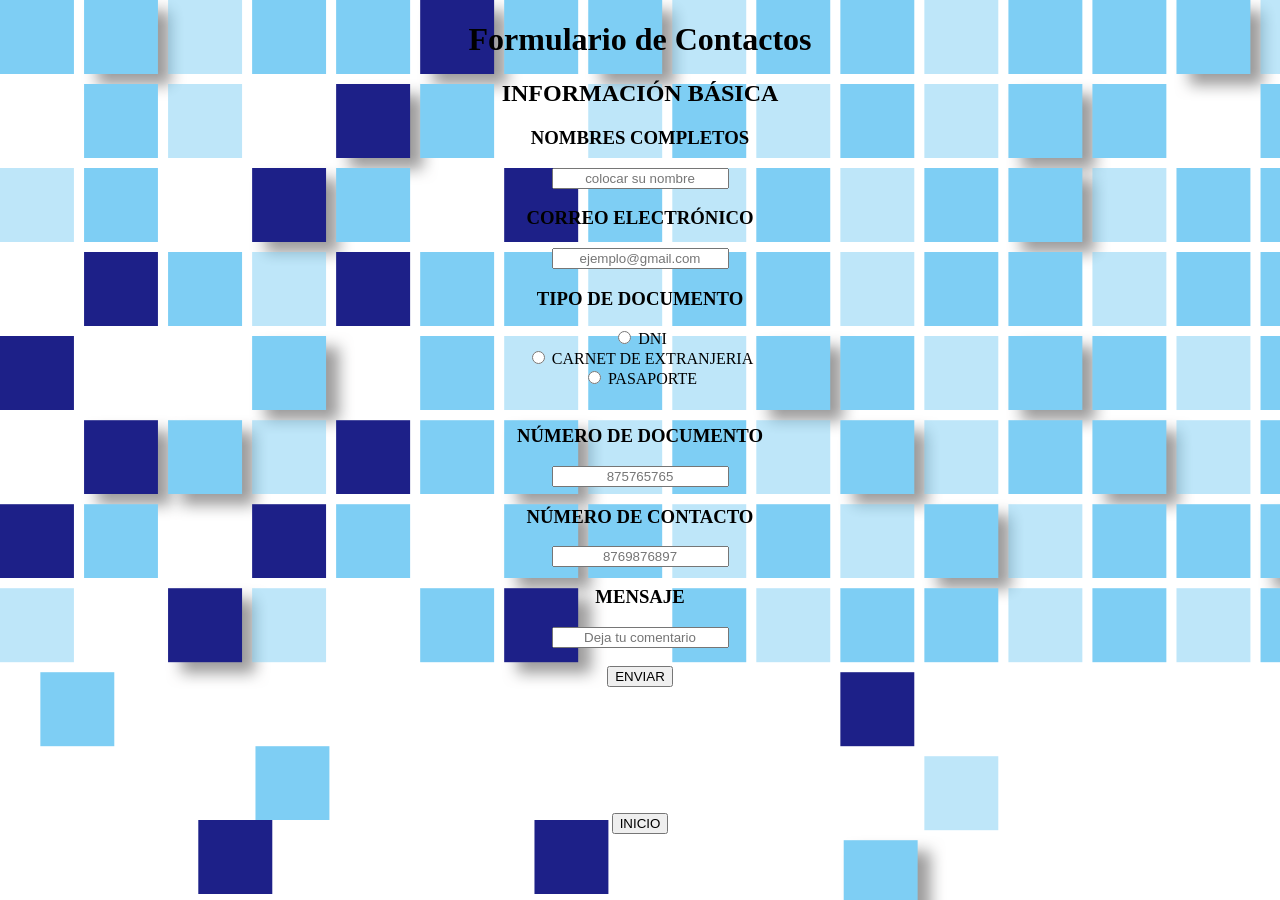
<file: Proyecto Web - Innova AVANCE+/recursos/ventanas/formulario _de_contactos/index.html>
<!DOCTYPE html>
<html>
    <head>
        <title> FORMULARIO DE CONTACTO </title>
    </head>
    <body style="background-image: url(pngwing.com.png); text-align: center;">

        <h1>Formulario de Contactos</h1>
        <h2>INFORMACIÓN BÁSICA</h2>
        <h3>NOMBRES COMPLETOS</h3>
        <input style="text-align: center;" type="tex" name="codigo" id="codigo" placeholder="colocar su nombre">
        <h3>CORREO ELECTRÓNICO</h3>
        <input style="text-align: center;" type="text" name="codigo" id="codigo" placeholder="ejemplo@gmail.com">
        <h3>TIPO DE DOCUMENTO</h3>
        <input type="radio" name="DNI" id="DNI">
        <label for="DNI">DNI</label><br>
        <input type="radio" name="DNI" id="CARNET DE EXTRANJERIA">
        <label for="DNI">CARNET DE EXTRANJERIA</label><br>
        <input type="radio" name="DNI" id="PASAPORT">
        <label for="DNI">PASAPORTE</label>
        <br>
        <br>
        <h3>NÚMERO DE DOCUMENTO</h3>
        <input style="text-align: center;" type="text" name="codigo" id="codigo" placeholder="875765765">
        <h3>NÚMERO DE CONTACTO</h3>
        <input style="text-align: center;" type="text" name="codigo" id="codigo" placeholder="8769876897">
        <h3>MENSAJE</h3>
        <input style="text-align: center;" type="text" name="codigo" id="codigo" placeholder="Deja tu comentario"><br><br>
        <input type="submit" class="boton" value="ENVIAR" method="post"><br><br><br><br><br>
        <a  style="text-align: center;" href="../../../innovacomputer_index.html"> <br><br><br> <input type="submit" class="boton" value="INICIO"></a>
        <div
            position: absolute;
            transform: translate3d(-50%, -50%, 0);
            left: 50%;
            top: 50%;>
            
        </div>
        
        
    </body>
</html>
</file>
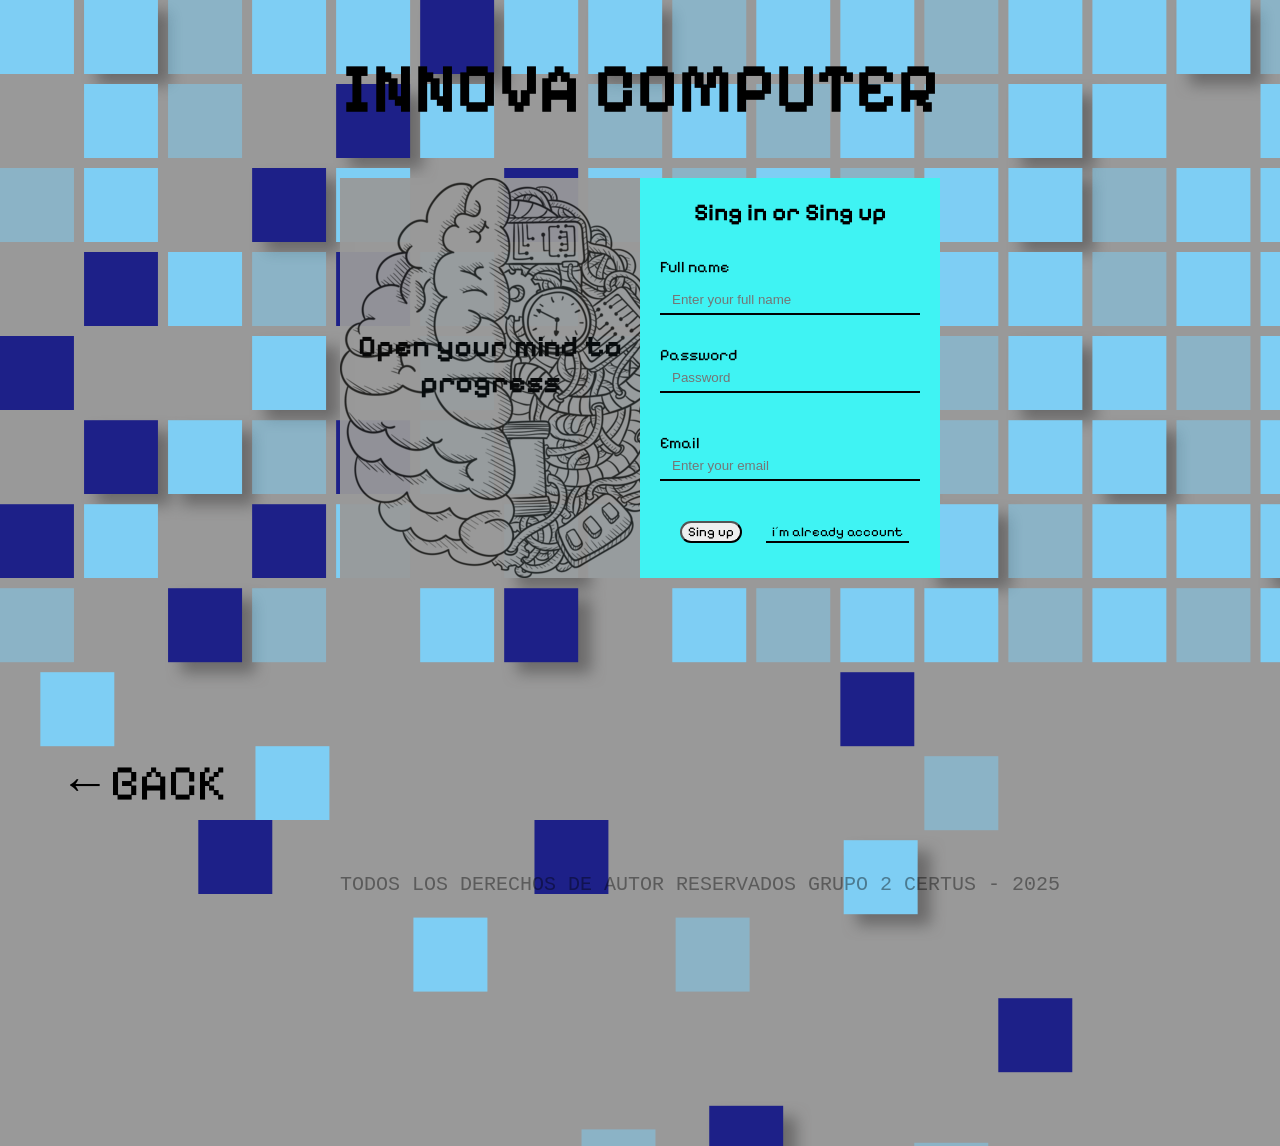
<file: Proyecto Web - Innova AVANCE+/recursos/ventanas/LOGIN/index.html>
<!DOCTYPE html>
<html lang="en">
<head>
    <meta charset="UTF-8">
    <title>LOGIN</title>
    <link rel="preconnect" href="https://fonts.googleapis.com">
<link rel="preconnect" href="https://fonts.gstatic.com" crossorigin>
<link href="https://fonts.googleapis.com/css2?family=Pixelify+Sans:wght@400..700&display=swap" rel="stylesheet">
</head>
<body style="margin: 0; overflow: hidden; background-color: #999; background-image: url(pngwing.com.png);">
    <!--Titulo de la seccion login-->
    <h1 style="text-align: center; font-family: Pixelify Sans; font-size: 70px;">INNOVA COMPUTER</h1>
    <!--Formulario para iniciar sesión-->
        <form method="post" style="background-color: #3FF3F3; width: 300px; height: 400px; position: relative; left: 50%;">
            <!--Sing in or Sing up-->
            <h2 style=" padding-top: 20px; text-align: center; font-family: Pixelify Sans;">Sing in or Sing up</h2>
            <!--input full name-->
            <div style="padding: 10px 20px;">
            <label style="font-family: Pixelify Sans;">Full name
                <input style=" margin-top: 10px; width: 100%; padding: 6px 12px; box-sizing: border-box; border: none; background-color: #3FF3F3; border-bottom: 2px #000 solid;" type="text" id="full_name" placeholder="Enter your full name">
            </label>
            </div>
            <!--input password-->
            <div style="padding: 20px 20px;">
            <label style="font-family: Pixelify Sans;">Password
                <input style="width: 100%; padding: 6px 12px; box-sizing: border-box; border: none; background-color: #3FF3F3; border-bottom: 2px #000 solid;" type="password" id="password" placeholder="Password">
            </label>
            </div>
            <!--input email-->
            <div style="padding: 20px 20px; ">
            <label style="font-family: Pixelify Sans;">Email
                <input style="width: 100%; padding: 6px 12px; box-sizing: border-box; border: none; background-color: #3FF3F3; border-bottom: 2px #000 solid;" type="email" id="email" placeholder="Enter your email">
            </label>
            </div>
            <!--boton Sing up-->
            <div style="padding: 20px 20px;">
                <button style="border-radius: 20px; margin-left: 20px; font-family: Pixelify Sans;">Sing up</button>
                <!--boton i´m already account-->
                <button style="border: none; background-color: #3FF3F3; margin-left: 20px; font-family: Pixelify Sans; border-bottom: 2px solid #000;">i´m already account</button>
            </div>
        </form>
        <!--imagen con mensaje motivador-->
        <div style="background-color: #999; margin: auto; width: 300px; height: 400px; position: relative; top: -425px; right: 150px; background-image: url(cerebro.png); opacity: 94%;">
            <h2 style="font-family: Pixelify Sans; text-align: center; padding-top: 50%; font-size: 30px;">Open your mind to progress</h2>
        </div>
        <div style="position: relative; top: 
        -250px; left: 60px; font-family: Pixelify Sans; font-size: 50px;">
            <a href="../../../innovacomputer_index.html" style="color: black; text-decoration: none;">←BACK</a>
    </body>
    <br>
    <br>
    <footer style="opacity: 40%; text-align: center; font-family: 'Courier New', Courier, monospace; font-size: 40%;">
            TODOS LOS DERECHOS DE AUTOR RESERVADOS GRUPO 2 CERTUS - 2025 
    </footer>
</html>
</file>
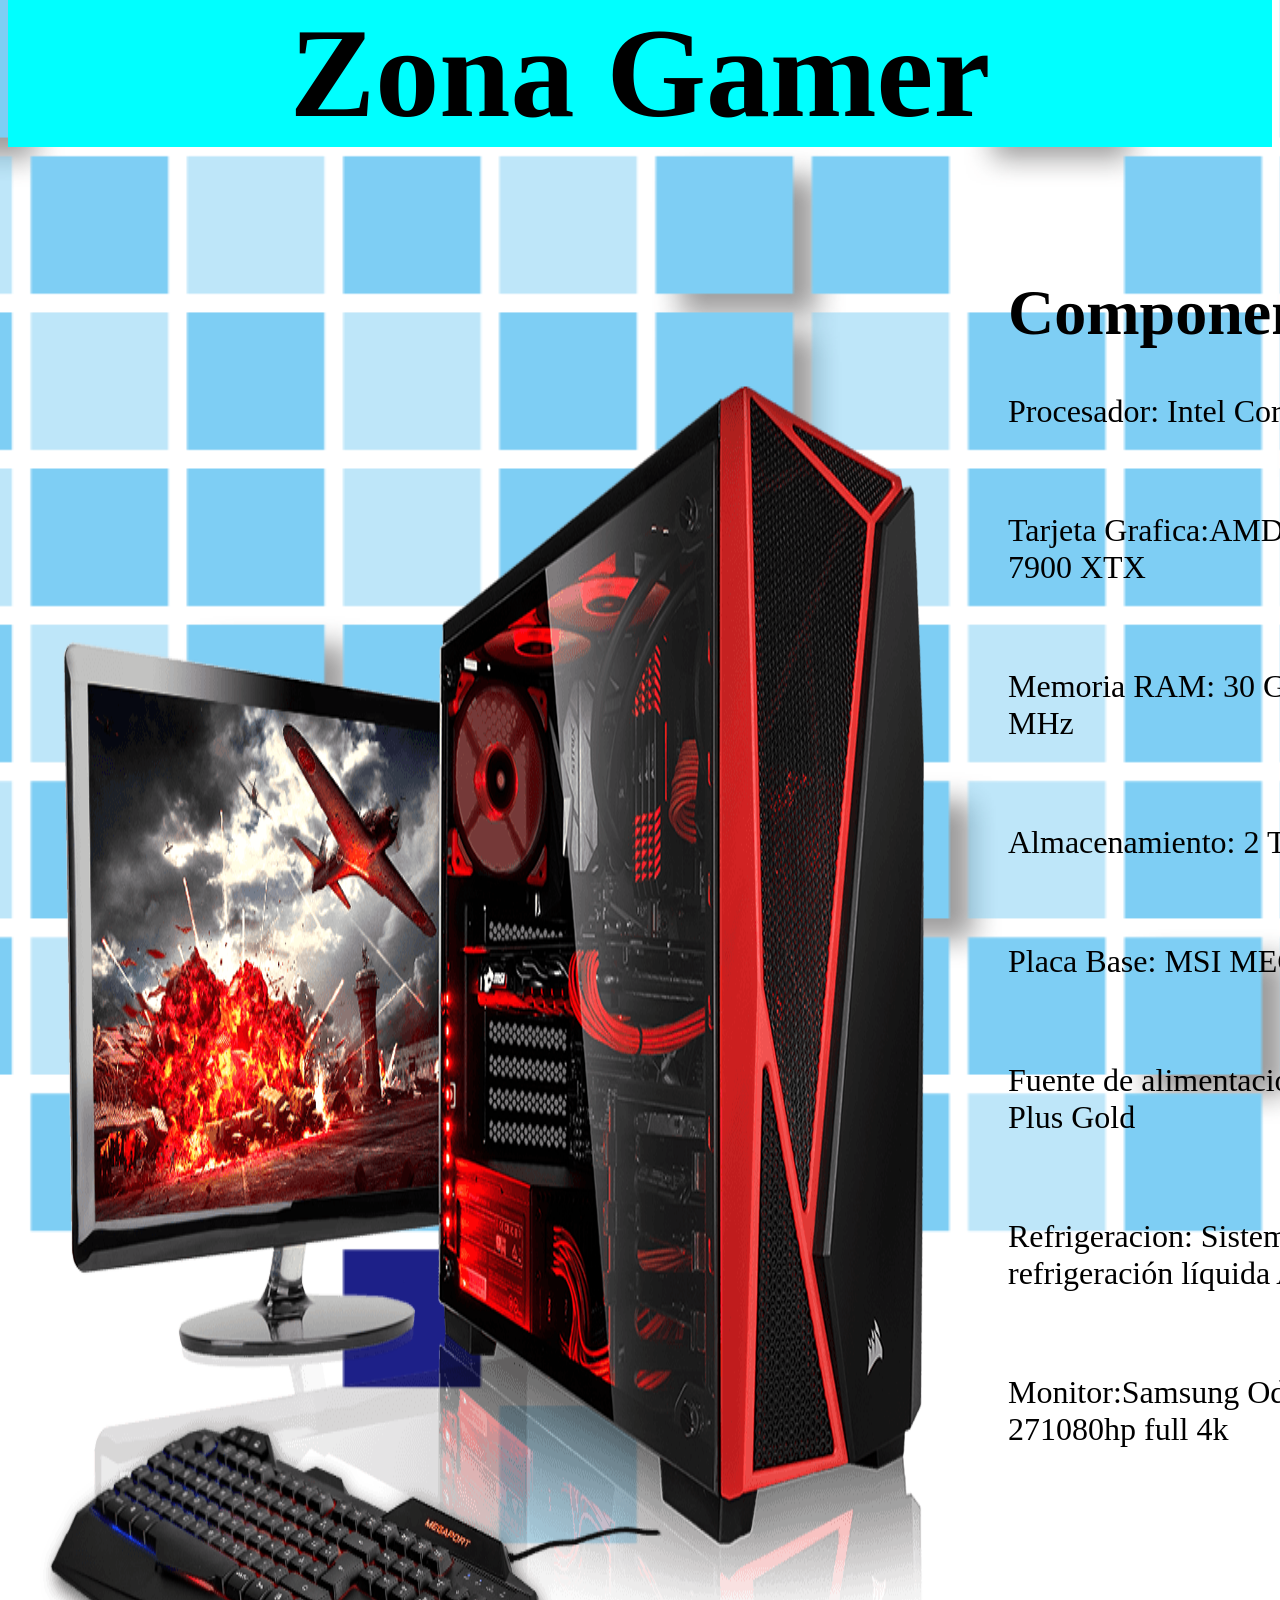
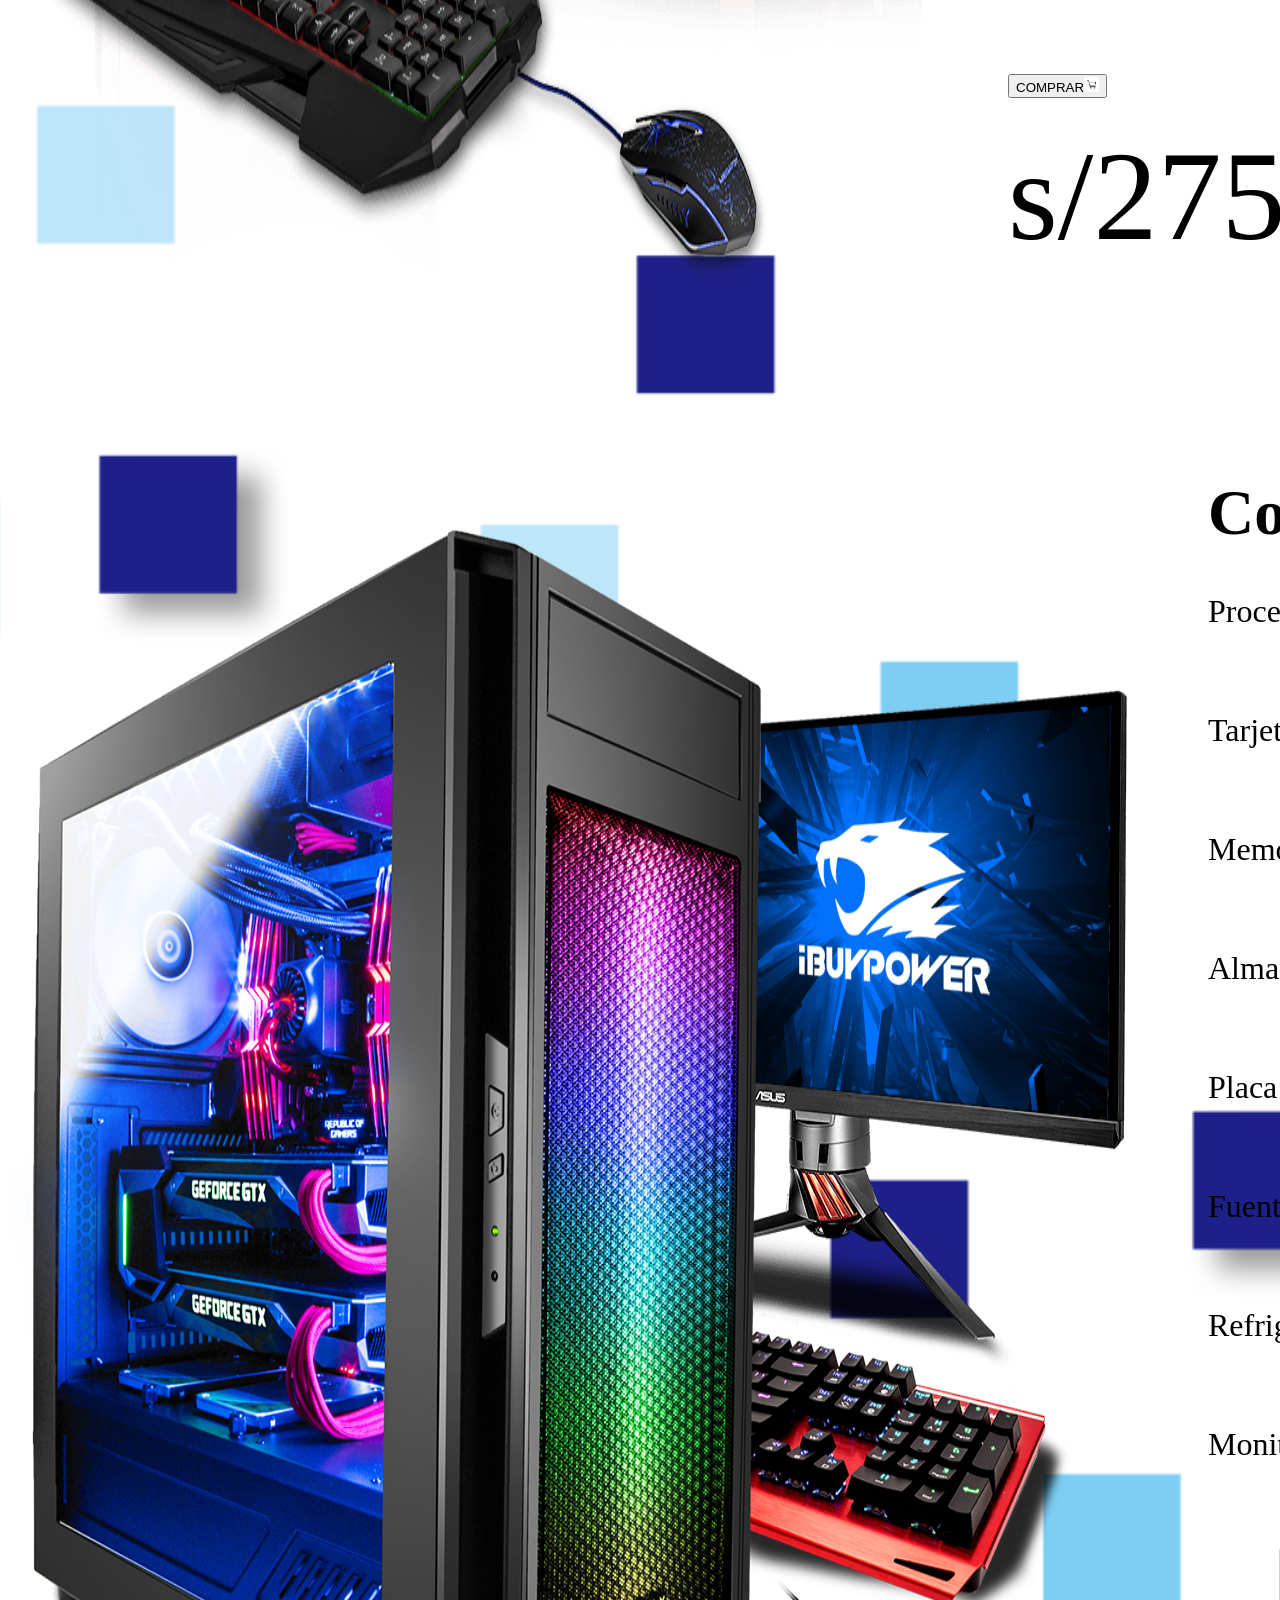
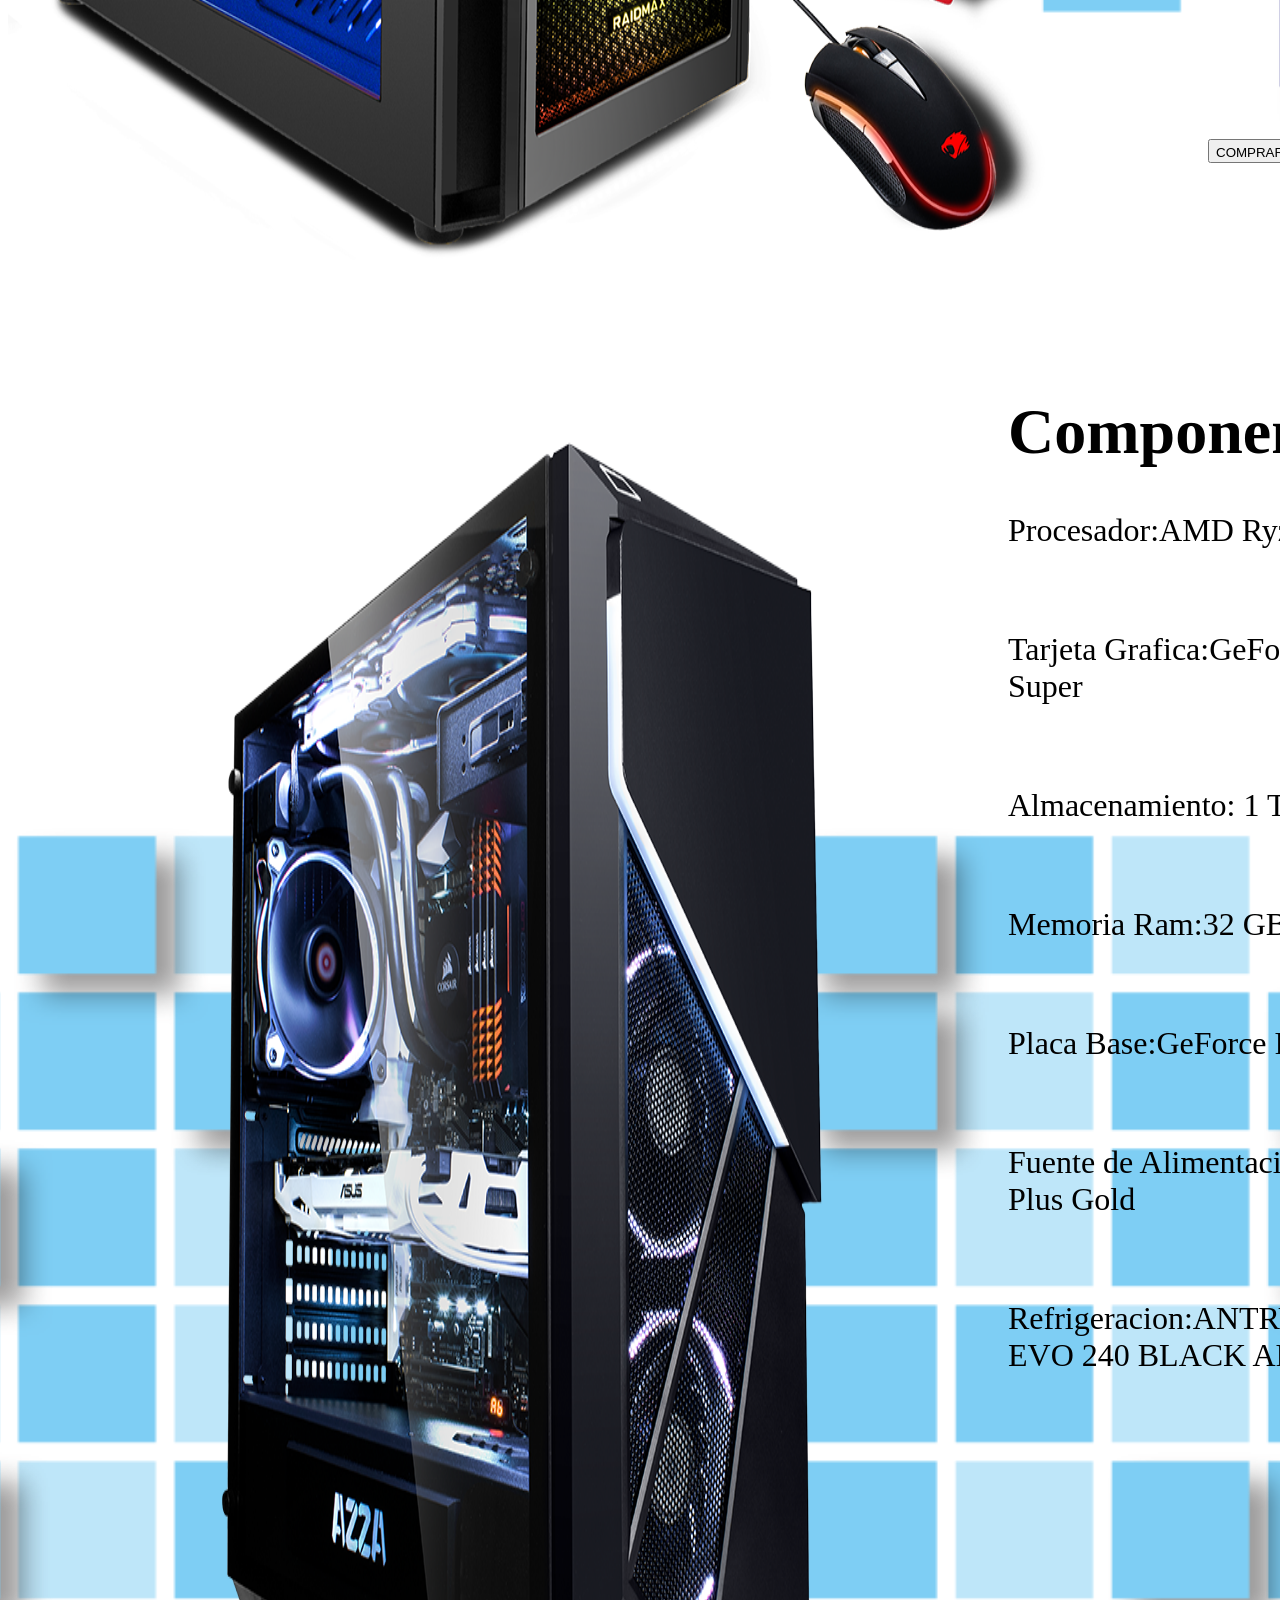
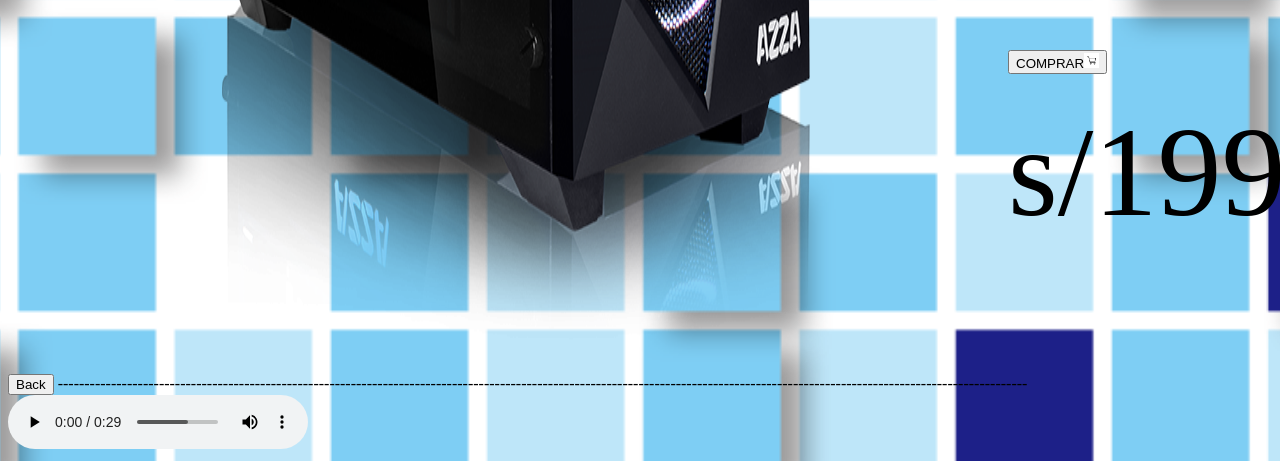
<file: Proyecto Web - Innova AVANCE+/recursos/ventanas/pcs/index.html>
<!DOCTYPE html>
<html>
    <head>
        <meta charset="utf-8">
        <meta http-equiv="X-UA-Compatible" content="IE=edge">
        <meta name="description" content="">
        <meta name="viewport" content="width=device-width, initial-scale=1">
        <link rel="stylesheet" href="style.css">
        <h1 style="background-color: aqua; font-size: 8em; text-align: center; margin-top: 0%;">Zona Gamer</h1>
    </head>
    <body style="margin-top: 0%;" >
        <div class="Contenido">
            <img src="../pcs/Imagen1.png" >
            <div>
                <h1 style="font-size: 4em;">Componentes</h1>
                <p style="font-size: 2em;">Procesador: Intel Core i9-13900K</p><br>
                <p style="font-size: 2em;">Tarjeta Grafica:AMD Radeon RX 7900 XTX</p><br>
                <p style="font-size: 2em;">Memoria  RAM: 30 GB DDR5 6000 MHz</p><br>
                <p style="font-size: 2em;">Almacenamiento: 2 TB NVMe SSD</p><br>
                <p style="font-size: 2em;">Placa Base: MSI MEG X670E Ace</p><br>
                <p style="font-size: 2em;">Fuente de alimentacion: 1000W 80 Plus Gold </p><br>
                <p style="font-size: 2em;">Refrigeracion: Sistema de refrigeración líquida AIO</p><br>
                <p style="font-size: 2em;">Monitor:Samsung Odyssey G5 271080hp full 4k</p>
                <p style="font-size: 8em;"><button>COMPRAR<img src="../pcs/images.png" width="15em"></button>s/2759.00</p>
            </div>
        </div>
    </body><br>
    <br>
    <body>
        <div class="Contenido2">
            <img src="../pcs//Imagen2.png">
            <div>
                <h1 style="font-size: 4em;">Componentes</h1>
                <p style="font-size: 2em;">Procesador:AMD Ryzen 9 7950X</p><br>
                <p style="font-size: 2em;">Tarjeta Grafica:NVIDIA GeForce RTX 4090</p><br>
                <p style="font-size: 2em;">Memoria RAM:32 GB DDR5 6000 MHz</p><br>
                <p style="font-size: 2em;">Almacenamiento:2 TB NVMe SSD</p><br>
                <p style="font-size: 2em;">Placa base:ASUS ROG Strix Z790-E</p><br>
                <p style="font-size: 2em;">Fuente de alimentación:1000W 80 Plus Platinum</p><br>
                <p style="font-size: 2em;">Refrigeración:SistemaderefrigeraciónlíquidaAIO</p><br>
                <p style="font-size: 2em;">Monitor:AsusROGSwiftOLEDPG32UCDPresolución1080hpFullHD</p><br>
                <p style="font-size: 8em;"><button>COMPRAR<img src="../pcs/images.png" width="15em"></button>s/2999.00</p>
            </div>
        </div>
    </body><br>
    <br>
    <body>
        <div class="Contenido3">
            <img src="../pcs/\Imagen3.png">
            <div>
                <h1 style="font-size: 4em;">Componentes</h1>
                <p style="font-size: 2em;">Procesador:AMD Ryzen 7 5800X </p><br>
                <p style="font-size: 2em;">Tarjeta Grafica:GeForce GTX 1660 Super </p><br>
                <p style="font-size: 2em;">Almacenamiento: 1 TB NVMe SSD</p><br>
                <p style="font-size: 2em;">Memoria Ram:32 GB de RAM</p><br>
                <p style="font-size: 2em;">Placa Base:GeForce RTX 3080 Ti</p><br>
                <p style="font-size: 2em;">Fuente de Alimentacion: 800W 80 Plus Gold</p><br>
                <p style="font-size: 2em;">Refrigeracion:ANTRYX TRITON EVO 240 BLACK ARGB</p><br>
                <p style="font-size: 8em;"><button>COMPRAR<img src="../pcs/images.png" width="15em"></button>s/1999.00</p>
            </div>
        </div>
    </body>
    <body>
        <a href="../../../innovacomputer_index.html"> <button>Back</button></a>
        <span>--------------------------------------------------------------------------------------------------------------------------------------------------------------------------------------</span>
        <audio controls autoplay>
            <source src="../pcs/espera.mp3" type="audio/mpeg">
        </audio>
    </body>
</html>
</file>
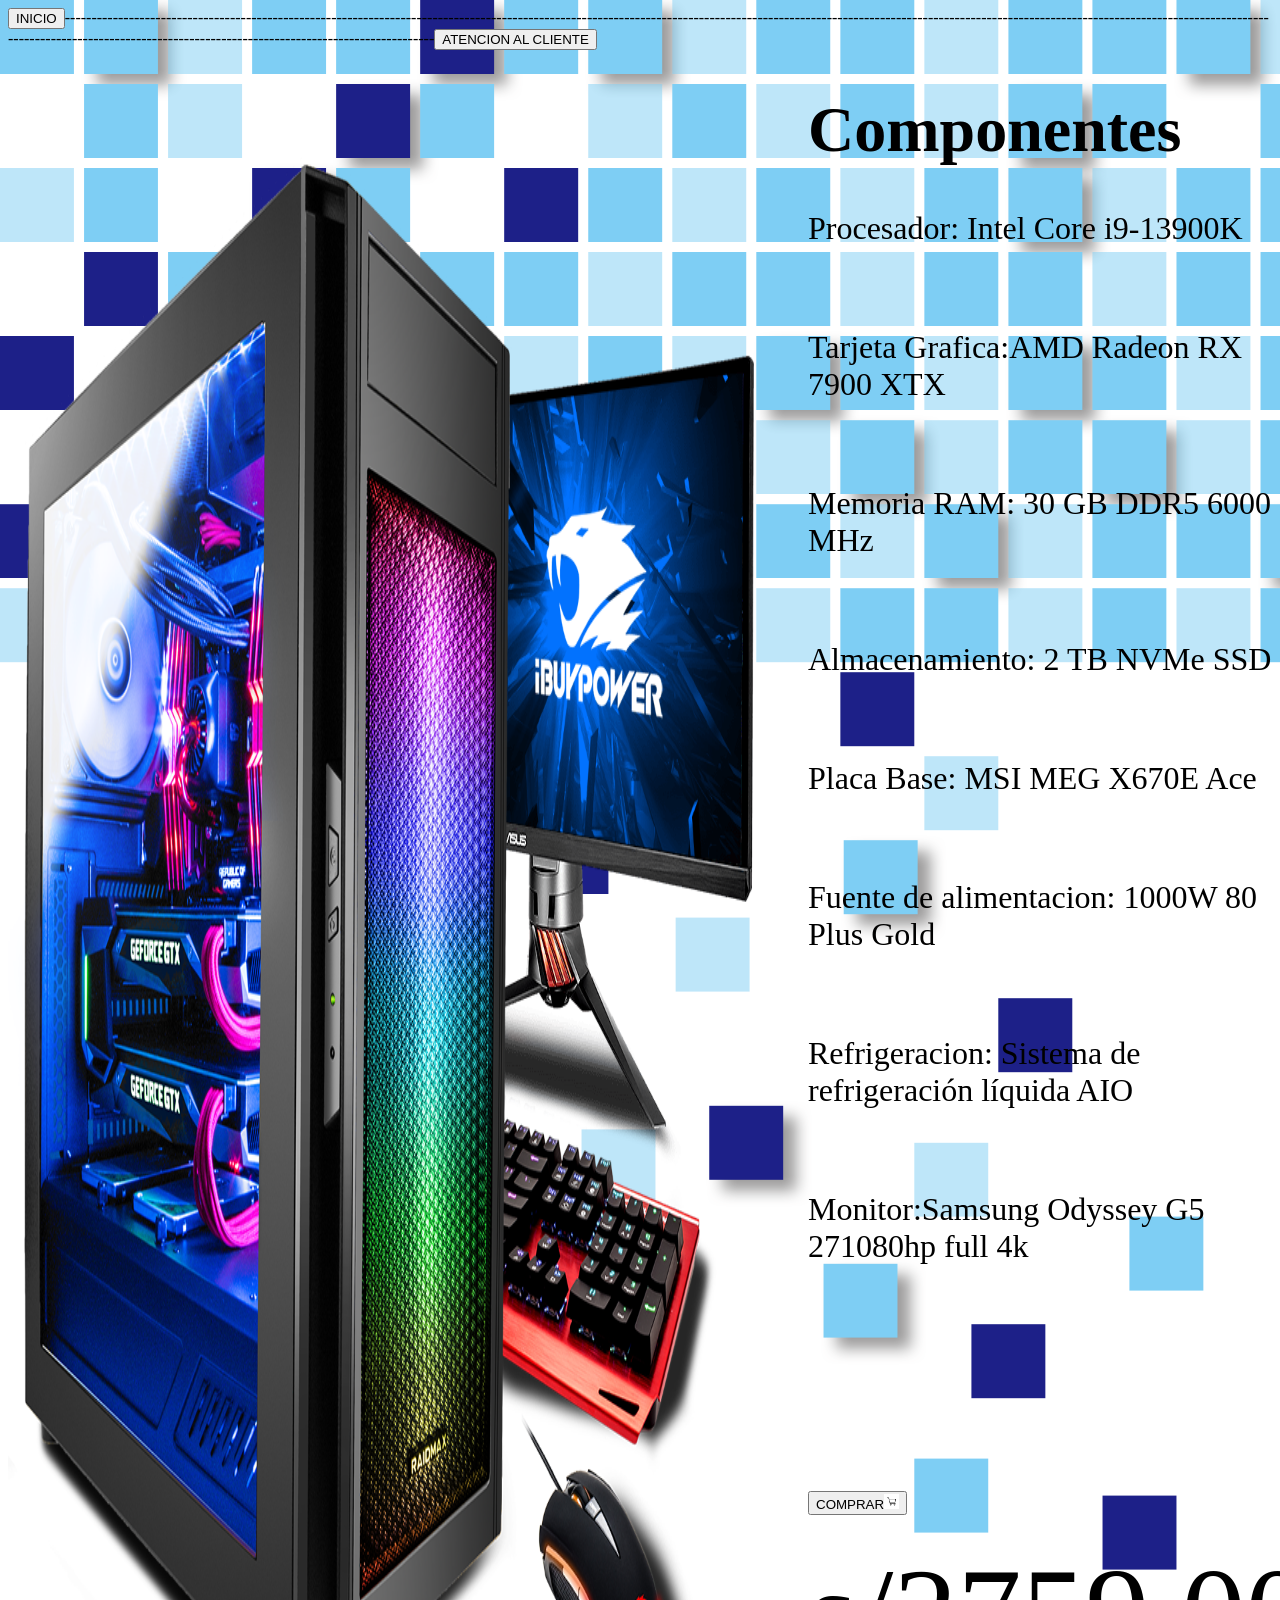
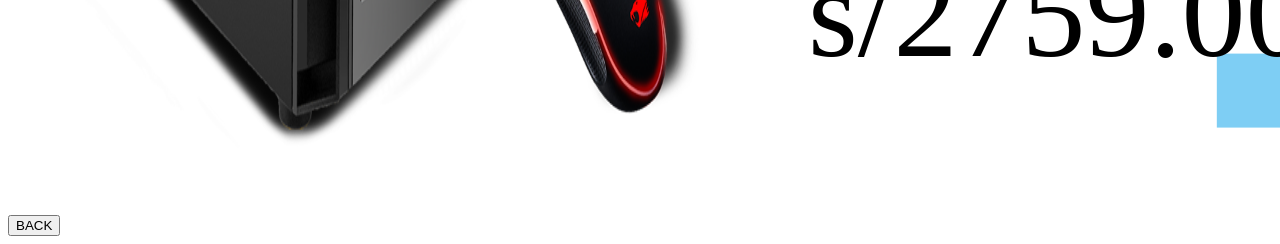
<file: Proyecto Web - Innova AVANCE+/recursos/ventanas/pcs/PC1/index.html>
<!DOCTYPE html>
<html lang="es-pe">
    <head>
        <meta charset="utf-8">
        <meta http-equiv="X-UA-Compatible" content="IE=edge">
        <meta name="description" content="">
        <meta name="viewport" content="width=device-width, initial-scale=1">
        <link rel="stylesheet" href="stilo.css">
    </head>
    <button>INICIO</button><span>[base64]</span><button>ATENCION AL CLIENTE</button>
    <body>
        <div class="Trabajo9">
            <img src="../PC1/Imagen2.png" width="800em">
            <div>
                <h1 style="font-size: 4em;">Componentes</h1>
                <p style="font-size: 2em;">Procesador: Intel Core i9-13900K</p><br>
                <p style="font-size: 2em;">Tarjeta Grafica:AMD Radeon RX 7900 XTX</p><br>
                <p style="font-size: 2em;">Memoria  RAM: 30 GB DDR5 6000 MHz</p><br>
                <p style="font-size: 2em;">Almacenamiento: 2 TB NVMe SSD</p><br>
                <p style="font-size: 2em;">Placa Base: MSI MEG X670E Ace</p><br>
                <p style="font-size: 2em;">Fuente de alimentacion: 1000W 80 Plus Gold </p><br>
                <p style="font-size: 2em;">Refrigeracion: Sistema de refrigeración líquida AIO</p><br>
                <p style="font-size: 2em;">Monitor:Samsung Odyssey G5 271080hp full 4k</p>
                <p style="font-size: 8em;"><button>COMPRAR<img src="../images.png" width="15em"></button>s/2759.00</p>
            </div>
        </div>
    </body>
    <body>
        <a href="../../../../innovacomputer_index.html"><button>BACK</button></a>
        
    </body>
</html>
</file>
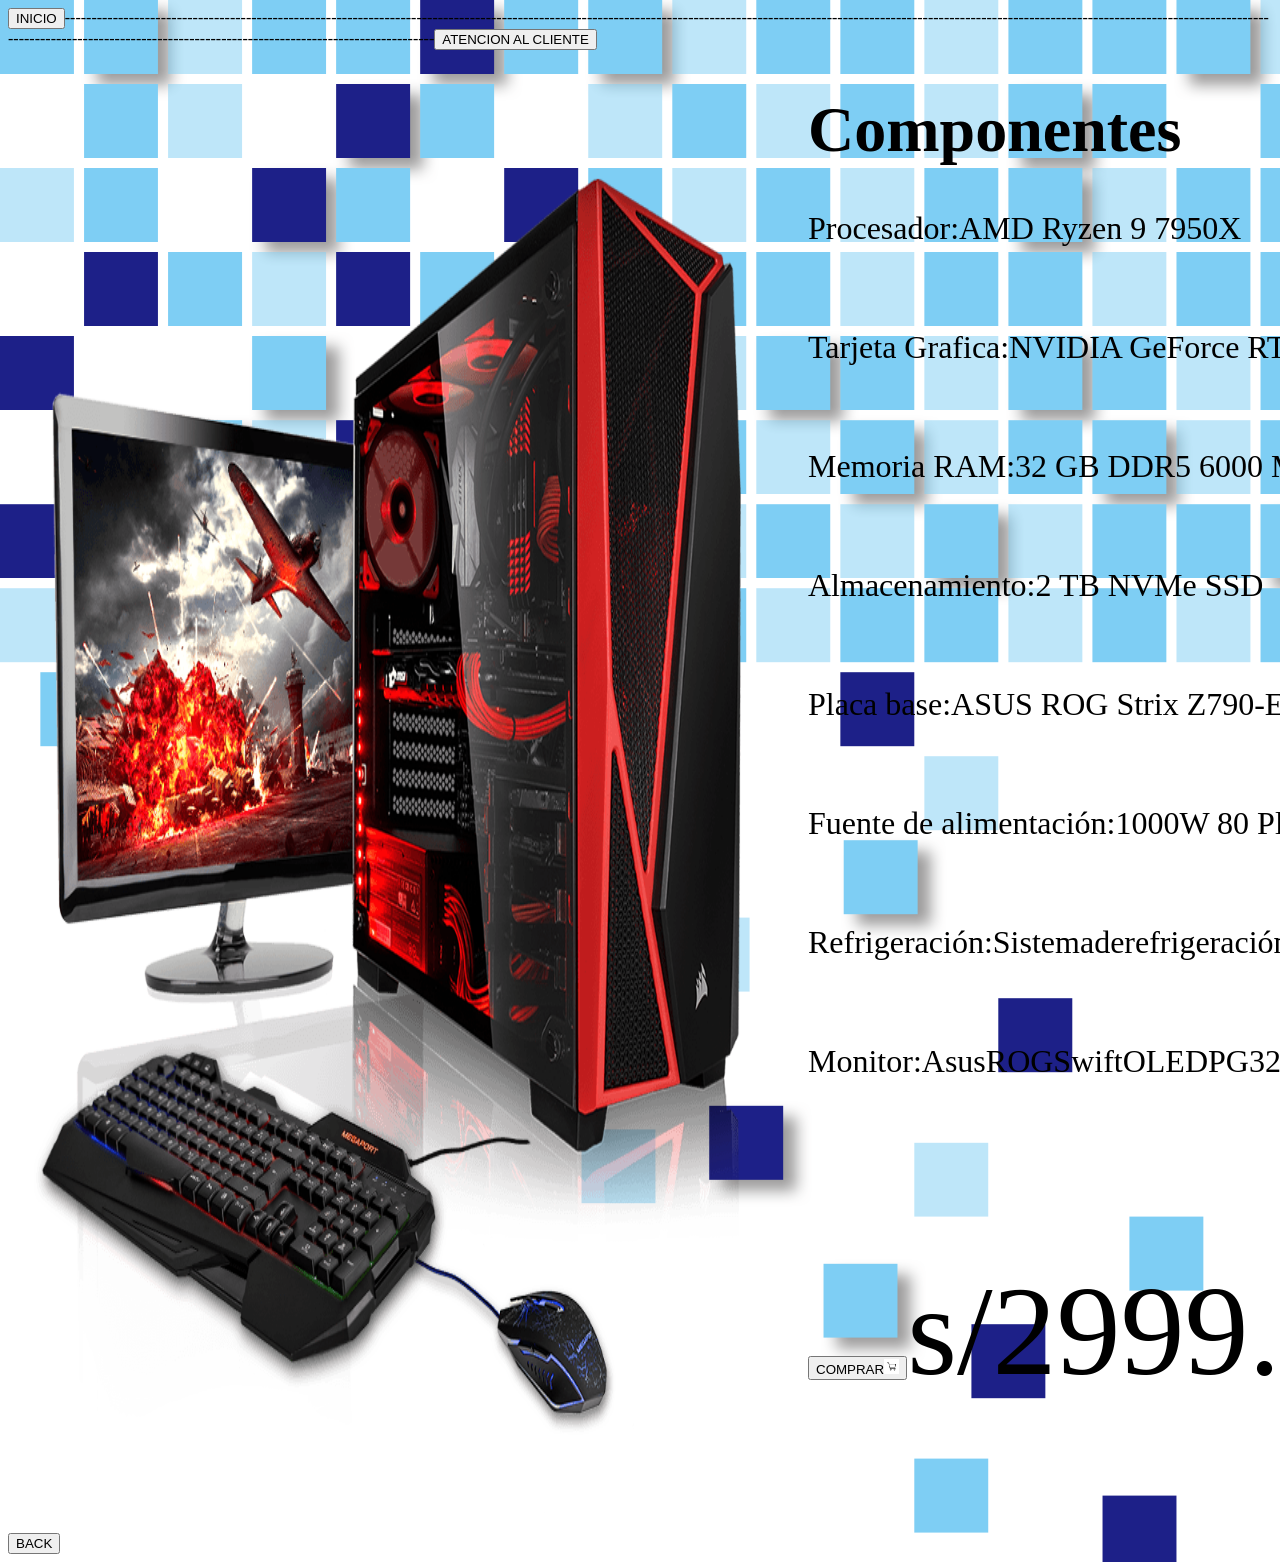
<file: Proyecto Web - Innova AVANCE+/recursos/ventanas/pcs/PC2/index.html>
<!DOCTYPE html>
<html lang="es-pe">
    <head>
        <meta charset="utf-8">
        <meta http-equiv="X-UA-Compatible" content="IE=edge">
        <meta name="description" content="">
        <meta name="viewport" content="width=device-width, initial-scale=1">
        <link rel="stylesheet" href="stylea.css">
    </head>
    <button>INICIO</button><span>[base64]</span><button>ATENCION AL CLIENTE</button>
    <body>
        <div class="trabajo">
            <img src="../PC2/Imagen1.png" width="800em">
            <div>
                <h1 style="font-size: 4em;">Componentes</h1>
                <p style="font-size: 2em;">Procesador:AMD Ryzen 9 7950X</p><br>
                <p style="font-size: 2em;">Tarjeta Grafica:NVIDIA GeForce RTX 4090</p><br>
                <p style="font-size: 2em;">Memoria RAM:32 GB DDR5 6000 MHz</p><br>
                <p style="font-size: 2em;">Almacenamiento:2 TB NVMe SSD</p><br>
                <p style="font-size: 2em;">Placa base:ASUS ROG Strix Z790-E</p><br>
                <p style="font-size: 2em;">Fuente de alimentación:1000W 80 Plus Platinum</p><br>
                <p style="font-size: 2em;">Refrigeración:SistemaderefrigeraciónlíquidaAIO</p><br>
                <p style="font-size: 2em;">Monitor:AsusROGSwiftOLEDPG32UCDPresolución1080hpFullHD</p><br>
                <p style="font-size: 8em;"><button>COMPRAR<img src="../images.png" width="15em"></button>s/2999.00</p>
            </div>
        </div>
    </body>
    <body>
        <a href="../../../../innovacomputer_index.html"><button>BACK</button></a>
    </body>
</html>
</file>
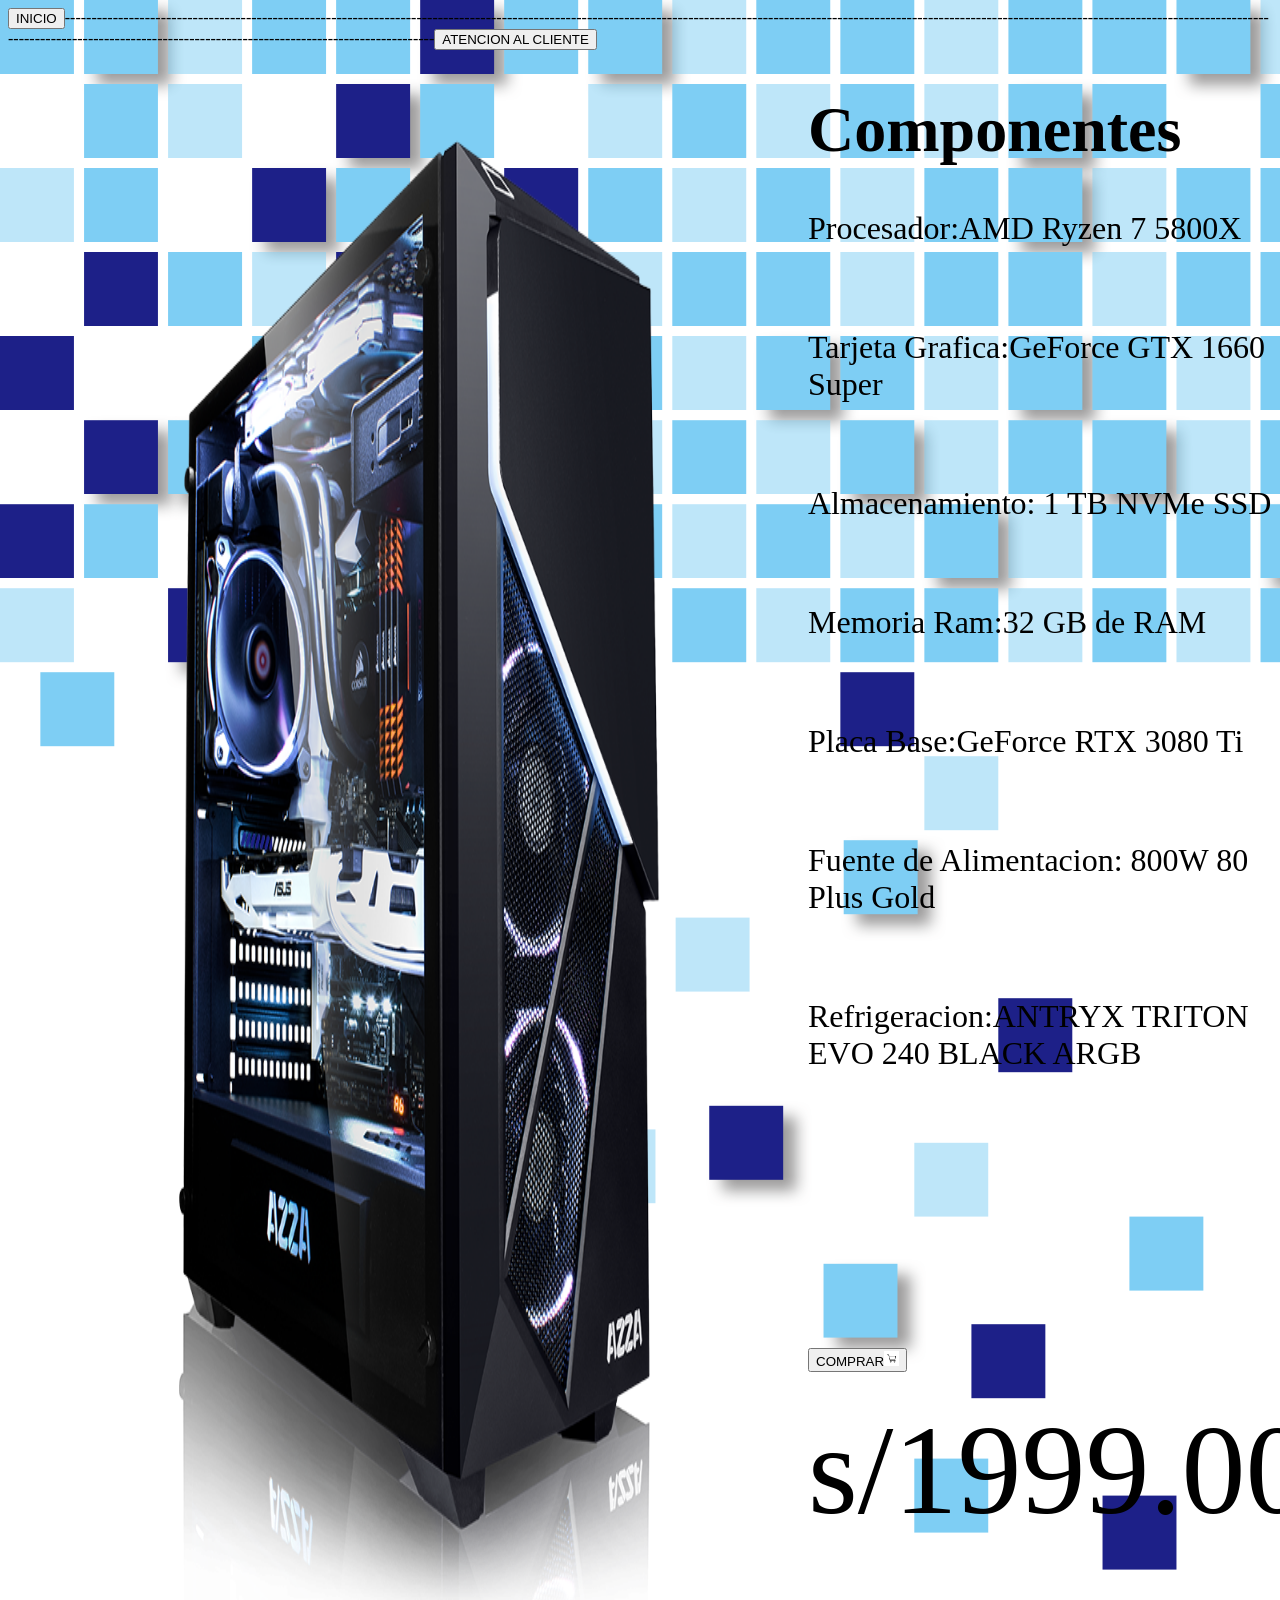
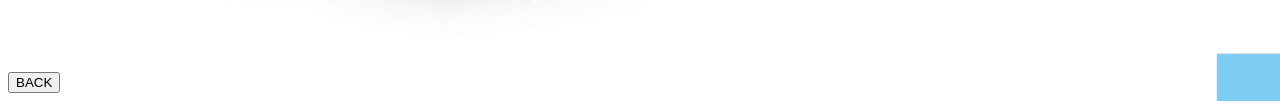
<file: Proyecto Web - Innova AVANCE+/recursos/ventanas/pcs/PC3/index.html>
<!DOCTYPE html>
<html lang="es pe">
    <head>
        <meta charset="utf-8">
        <meta http-equiv="X-UA-Compatible" content="IE=edge">
        <meta name="description" content="">
        <meta name="viewport" content="width=device-width, initial-scale=1">
        <link rel="stylesheet" href="trabajo.css">
    </head>
    <button>INICIO</button><span>[base64]</span><button>ATENCION AL CLIENTE</button>
    <body>
        <div class="trabajo3">
            <img src="../PC3/Imagen3.png" width="800em">
            <div>
                <h1 style="font-size: 4em;">Componentes</h1>
                <p style="font-size: 2em;">Procesador:AMD Ryzen 7 5800X </p><br>
                <p style="font-size: 2em;">Tarjeta Grafica:GeForce GTX 1660 Super </p><br>
                <p style="font-size: 2em;">Almacenamiento: 1 TB NVMe SSD</p><br>
                <p style="font-size: 2em;">Memoria Ram:32 GB de RAM</p><br>
                <p style="font-size: 2em;">Placa Base:GeForce RTX 3080 Ti</p><br>
                <p style="font-size: 2em;">Fuente de Alimentacion: 800W 80 Plus Gold</p><br>
                <p style="font-size: 2em;">Refrigeracion:ANTRYX TRITON EVO 240 BLACK ARGB</p><br>
                <p style="font-size: 8em;"><button>COMPRAR<img src="../images.png" width="15em"></button>s/1999.00</p>
            </div>
        </div>
    </body>
    <body>
        <a href="../../../../innovacomputer_index.html"><button>BACK</button></a>
    </body>
</html>
</file>
<file: Proyecto Web - Innova AVANCE+/recursos/ventanas/pcs/style.css>
.Contenido{
    display: flex;
}

.Contenido2{
    display: flex;
}

.Contenido3{
    display: flex;
}

.Contenido4{
    display: flex;
    word-spacing: 20px;
}

body{

    background-image: url(fondo.png);
    background-position: center center;
    background-repeat: no-repeat;
    background-size: cover;


}

.Contenido2{
    display: flex;
}
</file>
<file: Proyecto Web - Innova AVANCE+/recursos/ventanas/pcs/PC1/stilo.css>
.Trabajo9{
    display: flex;
}

body{
    background-image: url(fondo.png);
}
</file>
<file: Proyecto Web - Innova AVANCE+/recursos/ventanas/pcs/PC2/stylea.css>
.trabajo{
    display: flex;
}
body{
    background-image: url(fondo.png);
}
</file>
<file: Proyecto Web - Innova AVANCE+/recursos/ventanas/pcs/PC3/trabajo.css>
.trabajo3{
    display: flex;
}

body{
    background-image: url(fondo.png);
}
</file>
